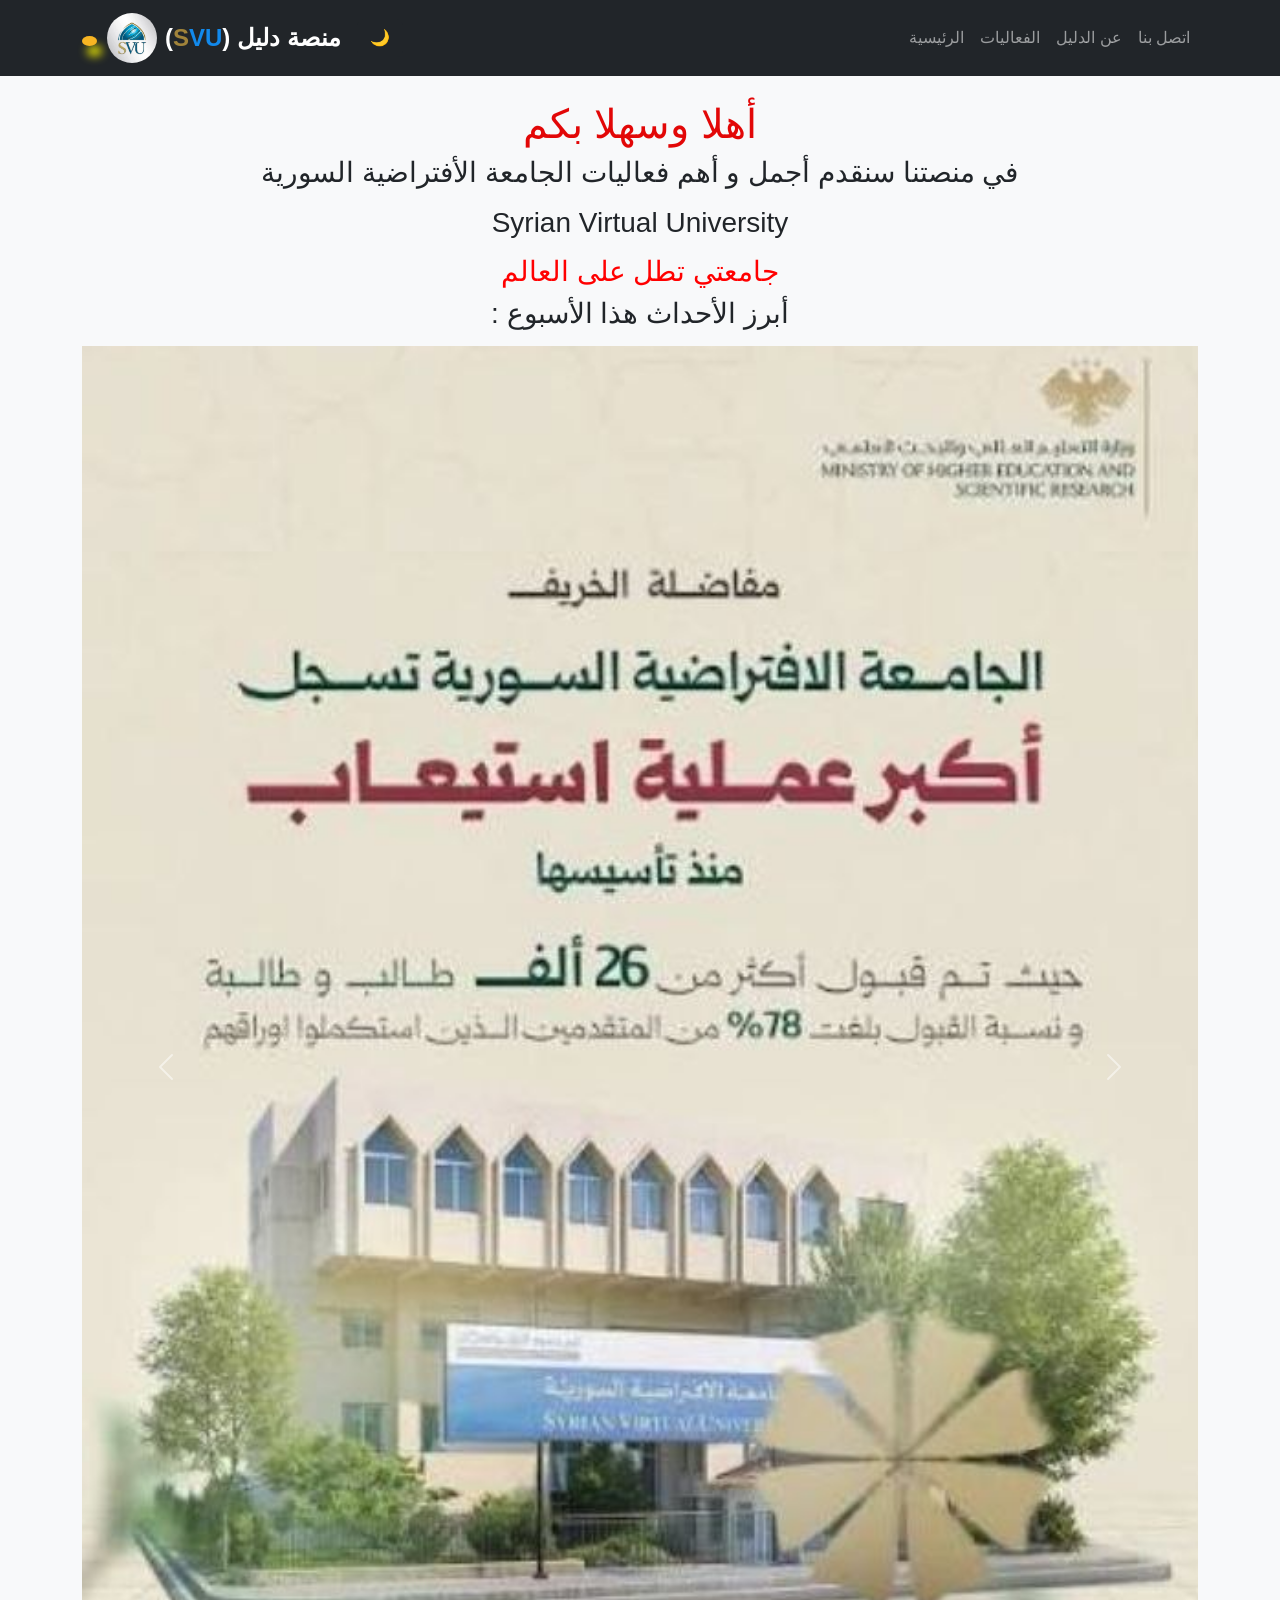
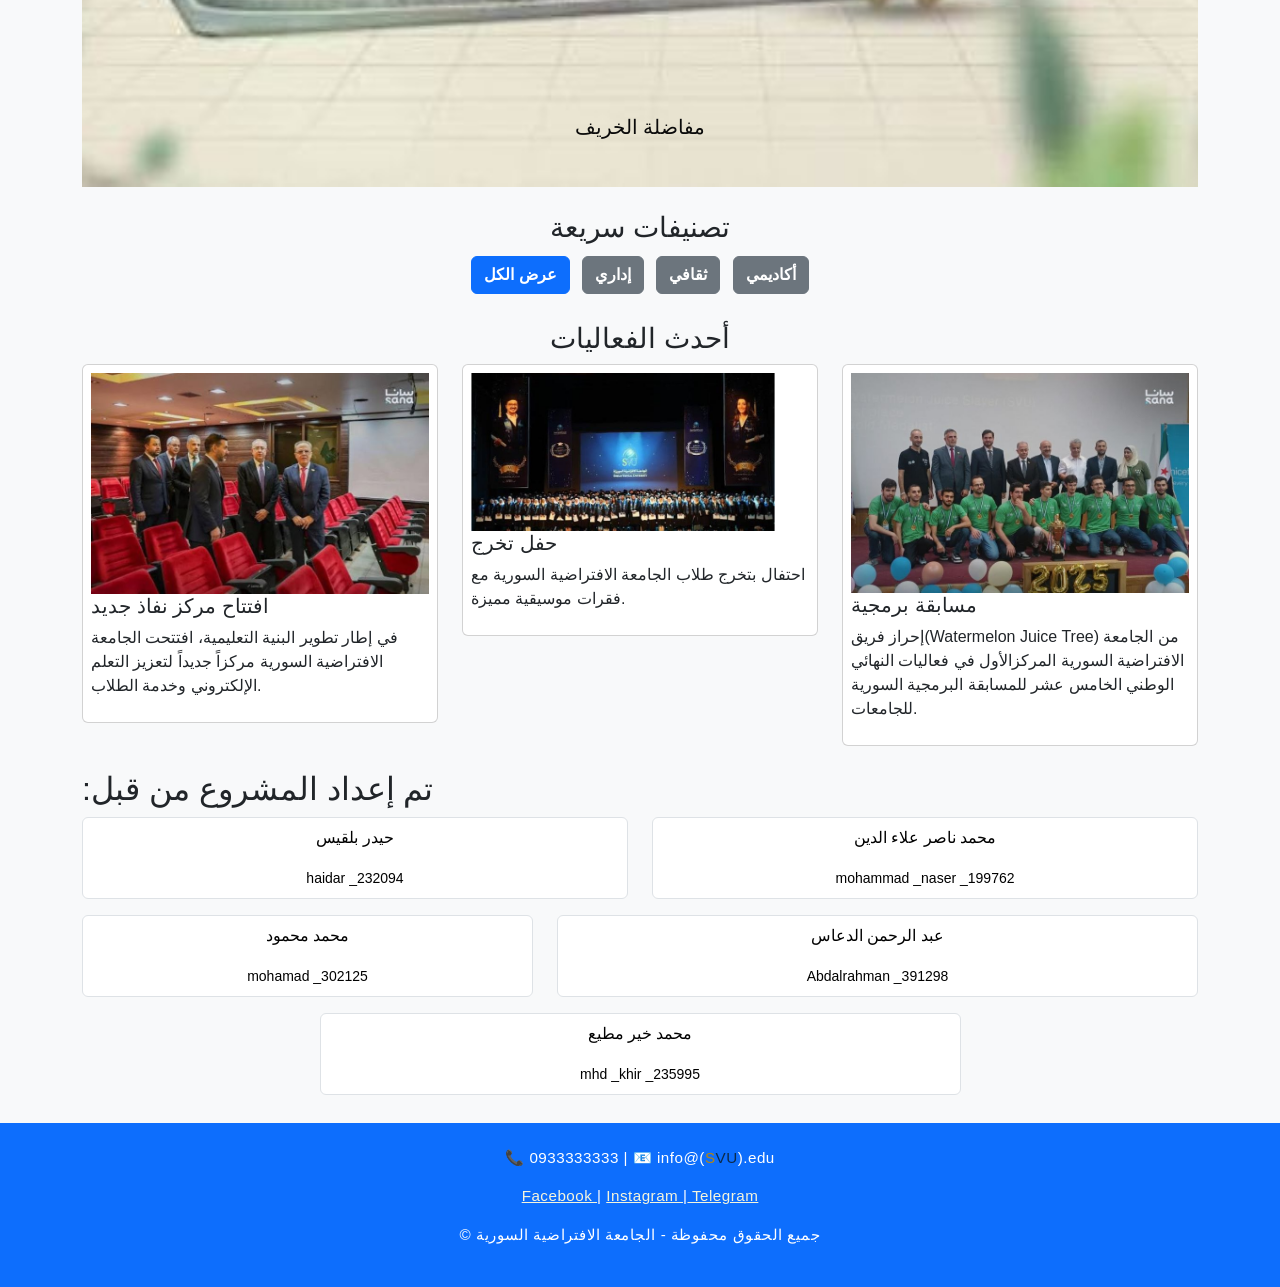
<file: index.html>
<!DOCTYPE html>
<html lang="en">
<head>
    <meta charset="UTF-8">
    <meta name="viewport" content="width=device-width, initial-scale=1.0">
<link href="https://cdn.jsdelivr.net/npm/bootstrap@5.3.0/dist/css/bootstrap.min.css" rel="stylesheet">
<link rel="stylesheet" href="css/style.css">
<title>الرئيسية</title>
</head>
<body>
<nav class="navbar navbar-expand-lg navbar-dark bg-dark">
    
<div class="container">
    <a class="navbar-brand d-flex align-items-center" href="#">
        <div class="logo"></div>
    <img src="./img/شعار الجامعة.jpg" alt="logo" width="50" height="50" class="me-2" style="border-radius: 50%;">

    (<span style="color: rgb(160, 131, 58);">S</span><Span style="color: rgb(18, 137, 235);">VU</Span>) منصة دليل  
      </a>
      <button class="btn btn-dark" onclick="toggleDark()">🌙</button>
<button class="navbar-toggler" data-bs-toggle="collapse" data-bs-target="#nav">
    
<span class="navbar-toggler-icon"></span>
</button>

<div class="collapse navbar-collapse" id="nav">
<ul class="navbar-nav ms-auto">
<li class="nav-item"><a class="nav-link" href="index.html">الرئيسية</a></li>
<li class="nav-item"><a class="nav-link" href="events.html">الفعاليات</a></li>
<!--<li class="nav-item"><a class="nav-link" href="event.html"> تفاصيل الفعاليات</a></li>-->
<li class="nav-item"><a class="nav-link" href="about.html">عن الدليل</a></li>
<li class="nav-item"><a class="nav-link" href="contact.html">اتصل بنا</a></li>
</ul>
</div>
</div>
</nav>

<!-- أبرز الأحداث -->
<div class="container mt-4 text-center">  


<h1 id="mainTitle" style="color: rgb(226, 7, 7);
"> أهلا وسهلا بكم </h1>
    <h3>
<p id="mainDesc">  في منصتنا سنقدم أجمل و أهم فعاليات الجامعة الأفتراضية السورية   
       <p id="mainDesc"> Syrian Virtual University
    </h3>
<h3 id="mainTitle" style="color: rgb(255, 0, 0);">جامعتي تطل على العالم </h3>
<h3 id="mainTitle">: أبرز الأحداث هذا الأسبوع </h3>
<div id="eventSlider" class="carousel slide mt-3" data-bs-ride="carousel">
<!--
<div class="carousel-indicators">
<button type="button" data-bs-target="#eventSlider" data-bs-slide-to="0" class="active"></button>
<button type="button" data-bs-target="#eventSlider" data-bs-slide-to="1"></button>
<button type="button" data-bs-target="#eventSlider" data-bs-slide-to="2"></button>
</div>
-->
<div class="carousel-inner">

<div class="carousel-item active">
<img  style=" width: 100%; height: 100%; object-fit: contain;" src="./img/خريف.jpg">
<div class="carousel-caption">
<h5 id="slide1" style="color: rgb(10, 10, 10);"> مفاضلة الخريف</h5>
</div>
</div>

<div class="carousel-item">
<img  style=" width: 100%; height: 100%; object-fit: contain;" src="./img/حفلة موسيقية للتخرج.jpg">
<div class="carousel-caption">
<h5 id="slide2" style="color: rgb(219, 215, 215);">حفل تخرج</h5>
</div>
</div>

<div class="carousel-item">
<img  style=" width: 100%; height: 100%; object-fit: contain;" src="./img/مشاركة.jpg">
<div class="carousel-caption">
<h5 id="slide3" style="color: rgb(12, 10, 10);"> فعالية برمجية</h5>
</div>
</div>

</div>

<button class="carousel-control-prev" type="button" data-bs-target="#eventSlider" data-bs-slide="prev">
<span class="carousel-control-prev-icon"></span>
</button>

<button class="carousel-control-next" type="button" data-bs-target="#eventSlider" data-bs-slide="next">
<span class="carousel-control-next-icon"></span>
</button>

</div>

</div>
<!-- التصنيفات -->
<div class="container mt-4 text-center">

<h3 id="catTitle">تصنيفات سريعة</h3>

<button class="btn btn-primary m-1" onclick="filterEvents('all')" id="allBtn">عرض الكل</button>
<button class="btn btn-secondary m-1" onclick="filterEvents('edu')" id="eBtn">إداري</button>
<button class="btn btn-secondary m-1" onclick="filterEvents('music')" id="mBtn">ثقافي</button>
<button class="btn btn-secondary m-1" onclick="filterEvents('culture')" id="cBtn">أكاديمي</button>
</div>

<!-- أحدث الفعاليات -->
<div class="container mt-4">

<h3 class="text-center" id="latestTitle">أحدث الفعاليات</h3>

<div class="row">
<div class="col-md-4 event edu">
<div class="card p-2">
<img src="./img/وزير التعليم يفتتح مركز.jpg" width="100%">
<h5 id="latestTitle1">افتتاح مركز نفاذ جديد</h5>
<p id="latestTitle2">في إطار تطوير البنية التعليمية، افتتحت الجامعة الافتراضية السورية مركزاً جديداً لتعزيز التعلم الإلكتروني وخدمة الطلاب.</p>
</div>
</div>
<div class="col-md-4 event music">
<div class="card p-2">
<img src="./img/حفلة موسيقية للتخرج.jpg" width="90%">
<h5 id="ss">حفل تخرج</h5>
<p id="aa">احتفال بتخرج طلاب الجامعة الافتراضية السورية مع فقرات موسيقية مميزة.</p>
</div>
</div>
<div class="col-md-4 event culture">
<div class="card p-2">
<img src="./img/فعالية برمجية.jpg" width="100%">
<h5 id="dd">مسابقة برمجية</h5>
<P id="ff">   إحراز فريق(Watermelon Juice Tree) من الجامعة الافتراضية السورية المركزالأول في فعاليات النهائي الوطني الخامس عشر للمسابقة البرمجية السورية للجامعات.</p>
</div>
</div>




</div>

</div>

<!-- 👥 المشاركين -->
<div class="container mt-4">
<h2 id="rr">  :تم إعداد المشروع من قبل </h2>
<div class="row justify-content-center">
 <div class="col-6 mb-3">
<div class="border rounded p-2 bg-body text-center" style="color: black;">
<p id="hh">حيدر
     بلقيس</p>
<small>haidar
    _232094</small>
</div>
</div>

<div class="col-6 mb-3">
<div class="border rounded p-2 bg-body text-center" style="color: black;">
<p id="ww">محمد ناصر
     علاء الدين
   </p>
<small>mohammad
    _naser
    _199762</small>
</div>
</div>

<div class="col-5 mb-3">
<div class="border rounded p-2 bg-body text-center" style="color: black;">
<p id="mm">محمد
     محمود</p>
<small>mohamad
    _302125</small>
</div>
</div>

<div class="col-7 mb-3">
<div class="border rounded p-2 bg-body text-center" style="color: black;">
<p id="tt">عبد الرحمن 
    الدعاس
    </p>
<small  >Abdalrahman
    _391298</small>
</div>
</div>

<div class="col-7 mb-1">
 <div class="border rounded p-2 bg-body text-center" style="color: black;">
<p id="nn">محمد خير
     مطيع</p>
<small>mhd

    _khir
    _235995</small>
</div>
</div>

</div>

</div>

<!-- Footer -->
<footer class="bg-primary text-white text-center p-4 mt-4">
<p>📞 0933333333 | 📧 info@(<span style="color: darkgoldenrod;">S</span><Span style="color: rgb(11, 42, 73);">VU</Span>).edu</p>
<p><span> <a  href="https://www.facebook.com/share/14ZQRuGyiix/" style="color: beige;"> Facebook </a></span>| <span> <a href="https://www.facebook.com/share/14ZQRuGyiix/" style="color: beige;">Instagram </a></span>|<a href="https://t.me/svuonlineTic" style="color: beige;"> Telegram </a> </span> </p>
<p>© جميع الحقوق محفوظة - الجامعة الافتراضية السورية</p>

</footer>

<script src="https://cdn.jsdelivr.net/npm/bootstrap@5.3.0/dist/js/bootstrap.bundle.min.js"></script>
<script src="js/main.js"></script>
</body></html>
</file>
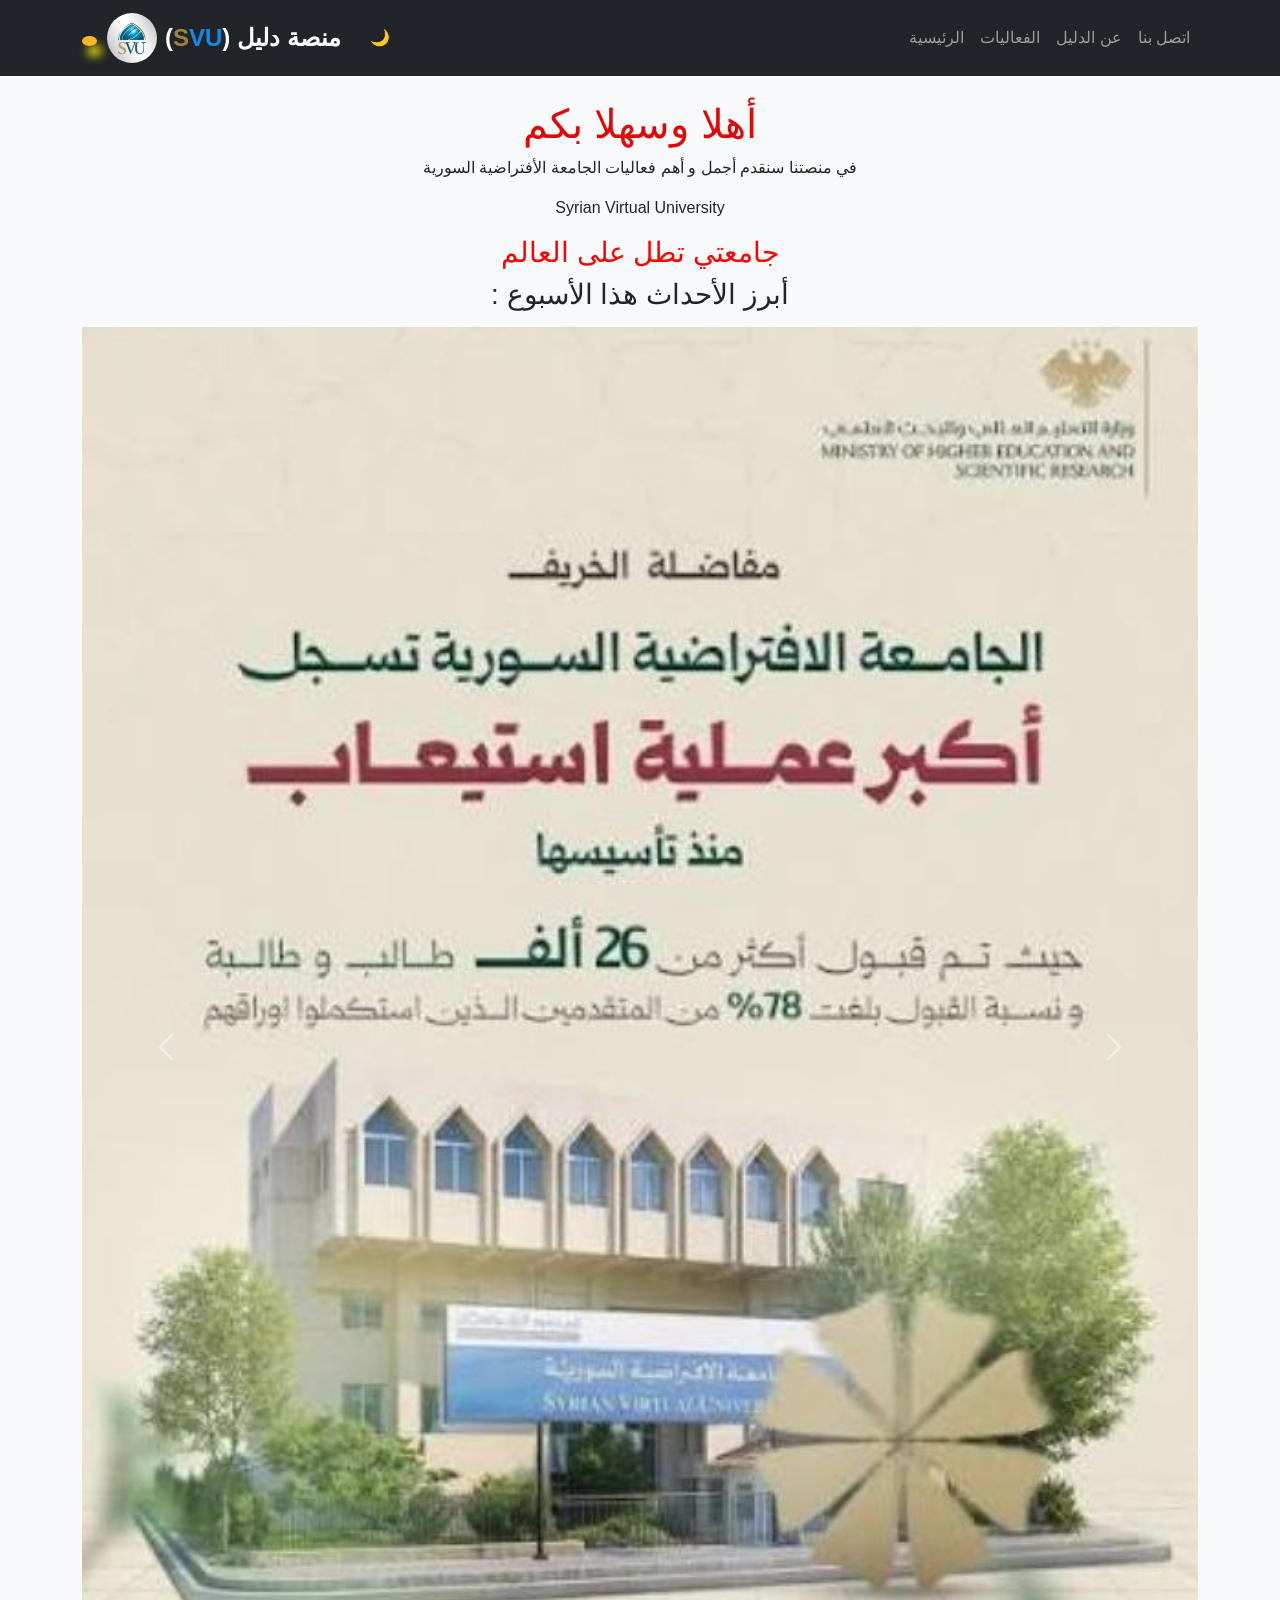
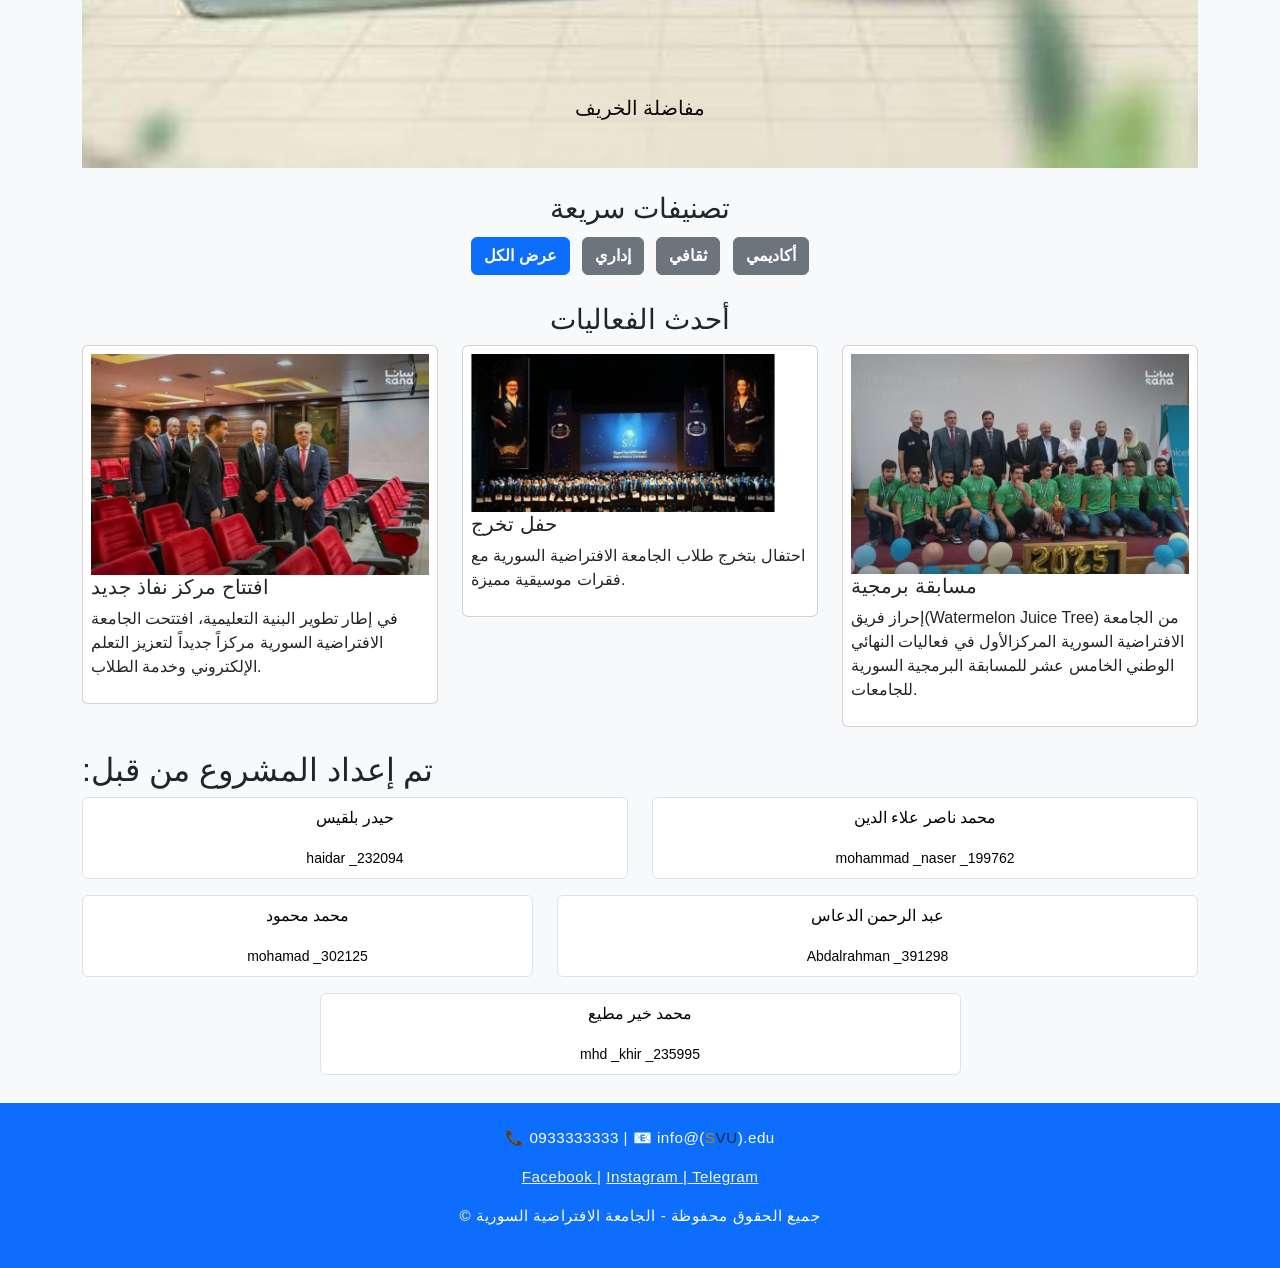
<file: svu/index.html>
<!DOCTYPE html>
<html lang="en">
<head>
    <meta charset="UTF-8">
    <meta name="viewport" content="width=device-width, initial-scale=1.0">
<link href="https://cdn.jsdelivr.net/npm/bootstrap@5.3.0/dist/css/bootstrap.min.css" rel="stylesheet">
<link rel="stylesheet" href="css/style.css">
<title>الرئيسية</title>
</head>
<body>
<nav class="navbar navbar-expand-lg navbar-dark bg-dark">
    
<div class="container">
    <a class="navbar-brand d-flex align-items-center" href="#">
        <div class="logo"></div>
    <img src="./img/شعار الجامعة.jpg" alt="logo" width="50" height="50" class="me-2" style="border-radius: 50%;">

    (<span style="color: rgb(160, 131, 58);">S</span><Span style="color: rgb(18, 137, 235);">VU</Span>) منصة دليل  
      </a>
      <button class="btn btn-dark" onclick="toggleDark()">🌙</button>
<button class="navbar-toggler" data-bs-toggle="collapse" data-bs-target="#nav">
    
<span class="navbar-toggler-icon"></span>
</button>

<div class="collapse navbar-collapse" id="nav">
<ul class="navbar-nav ms-auto">
<li class="nav-item"><a class="nav-link" href="index.html">الرئيسية</a></li>
<li class="nav-item"><a class="nav-link" href="events.html">الفعاليات</a></li>
<!--<li class="nav-item"><a class="nav-link" href="event.html"> تفاصيل الفعاليات</a></li>-->
<li class="nav-item"><a class="nav-link" href="about.html">عن الدليل</a></li>
<li class="nav-item"><a class="nav-link" href="contact.html">اتصل بنا</a></li>
</ul>
</div>
</div>
</nav>

<!-- أبرز الأحداث -->
<div class="container mt-4 text-center">  


<h1 id="mainTitle" style="color: rgb(226, 7, 7);
"> أهلا وسهلا بكم </h1>
<p id="mainDesc">  في منصتنا سنقدم أجمل و أهم فعاليات الجامعة الأفتراضية السورية   
       <p id="mainDesc"> Syrian Virtual University
<h3 id="mainTitle" style="color: rgb(255, 0, 0);">جامعتي تطل على العالم </h3>
<h3 id="mainTitle">: أبرز الأحداث هذا الأسبوع </h3>
<div id="eventSlider" class="carousel slide mt-3" data-bs-ride="carousel">
<!--
<div class="carousel-indicators">
<button type="button" data-bs-target="#eventSlider" data-bs-slide-to="0" class="active"></button>
<button type="button" data-bs-target="#eventSlider" data-bs-slide-to="1"></button>
<button type="button" data-bs-target="#eventSlider" data-bs-slide-to="2"></button>
</div>
-->
<div class="carousel-inner">

<div class="carousel-item active">
<img  style=" width: 100%; height: 100%; object-fit: contain;" src="./img/خريف.jpg">
<div class="carousel-caption">
<h5 id="slide1" style="color: rgb(10, 10, 10);"> مفاضلة الخريف</h5>
</div>
</div>

<div class="carousel-item">
<img  style=" width: 100%; height: 100%; object-fit: contain;" src="./img/حفلة موسيقية للتخرج.jpg">
<div class="carousel-caption">
<h5 id="slide2" style="color: rgb(219, 215, 215);">حفل تخرج</h5>
</div>
</div>

<div class="carousel-item">
<img  style=" width: 100%; height: 100%; object-fit: contain;" src="./img/مشاركة.jpg">
<div class="carousel-caption">
<h5 id="slide3" style="color: rgb(12, 10, 10);"> فعالية برمجية</h5>
</div>
</div>

</div>

<button class="carousel-control-prev" type="button" data-bs-target="#eventSlider" data-bs-slide="prev">
<span class="carousel-control-prev-icon"></span>
</button>

<button class="carousel-control-next" type="button" data-bs-target="#eventSlider" data-bs-slide="next">
<span class="carousel-control-next-icon"></span>
</button>

</div>

</div>
<!-- التصنيفات -->
<div class="container mt-4 text-center">

<h3 id="catTitle">تصنيفات سريعة</h3>

<button class="btn btn-primary m-1" onclick="filterEvents('all')" id="allBtn">عرض الكل</button>
<button class="btn btn-secondary m-1" onclick="filterEvents('edu')" id="eBtn">إداري</button>
<button class="btn btn-secondary m-1" onclick="filterEvents('music')" id="mBtn">ثقافي</button>
<button class="btn btn-secondary m-1" onclick="filterEvents('culture')" id="cBtn">أكاديمي</button>
</div>

<!-- أحدث الفعاليات -->
<div class="container mt-4">

<h3 class="text-center" id="latestTitle">أحدث الفعاليات</h3>

<div class="row">
<div class="col-md-4 event edu">
<div class="card p-2">
<img src="./img/وزير التعليم يفتتح مركز.jpg" width="100%">
<h5 id="latestTitle1">افتتاح مركز نفاذ جديد</h5>
<p id="latestTitle2">في إطار تطوير البنية التعليمية، افتتحت الجامعة الافتراضية السورية مركزاً جديداً لتعزيز التعلم الإلكتروني وخدمة الطلاب.</p>
</div>
</div>
<div class="col-md-4 event music">
<div class="card p-2">
<img src="./img/حفلة موسيقية للتخرج.jpg" width="90%">
<h5 id="ss">حفل تخرج</h5>
<p id="aa">احتفال بتخرج طلاب الجامعة الافتراضية السورية مع فقرات موسيقية مميزة.</p>
</div>
</div>
<div class="col-md-4 event culture">
<div class="card p-2">
<img src="./img/فعالية برمجية.jpg" width="100%">
<h5 id="dd">مسابقة برمجية</h5>
<P id="ff">   إحراز فريق(Watermelon Juice Tree) من الجامعة الافتراضية السورية المركزالأول في فعاليات النهائي الوطني الخامس عشر للمسابقة البرمجية السورية للجامعات.</p>
</div>
</div>




</div>

</div>

<!-- 👥 المشاركين -->
<div class="container mt-4">
<h2 id="rr">  :تم إعداد المشروع من قبل </h2>
<div class="row justify-content-center">
 <div class="col-6 mb-3">
<div class="border rounded p-2 bg-body text-center" style="color: black;">
<p id="hh">حيدر
     بلقيس</p>
<small>haidar
    _232094</small>
</div>
</div>

<div class="col-6 mb-3">
<div class="border rounded p-2 bg-body text-center" style="color: black;">
<p id="ww">محمد ناصر
     علاء الدين
   </p>
<small>mohammad
    _naser
    _199762</small>
</div>
</div>

<div class="col-5 mb-3">
<div class="border rounded p-2 bg-body text-center" style="color: black;">
<p id="mm">محمد
     محمود</p>
<small>mohamad
    _302125</small>
</div>
</div>

<div class="col-7 mb-3">
<div class="border rounded p-2 bg-body text-center" style="color: black;">
<p id="tt">عبد الرحمن 
    الدعاس
    </p>
<small  >Abdalrahman
    _391298</small>
</div>
</div>

<div class="col-7 mb-1">
 <div class="border rounded p-2 bg-body text-center" style="color: black;">
<p id="nn">محمد خير
     مطيع</p>
<small>mhd

    _khir
    _235995</small>
</div>
</div>

</div>

</div>

<!-- Footer -->
<footer class="bg-primary text-white text-center p-4 mt-4">
<p>📞 0933333333 | 📧 info@(<span style="color: darkgoldenrod;">S</span><Span style="color: rgb(11, 42, 73);">VU</Span>).edu</p>
<p><span> <a  href="https://www.facebook.com/share/14ZQRuGyiix/" style="color: beige;"> Facebook </a></span>| <span> <a href="https://www.facebook.com/share/14ZQRuGyiix/" style="color: beige;">Instagram </a></span>|<a href="https://t.me/svuonlineTic" style="color: beige;"> Telegram </a> </span> </p>
<p>© جميع الحقوق محفوظة - الجامعة الافتراضية السورية</p>

</footer>

<script src="https://cdn.jsdelivr.net/npm/bootstrap@5.3.0/dist/js/bootstrap.bundle.min.js"></script>
<script src="js/main.js"></script>
</body></html>
</file>
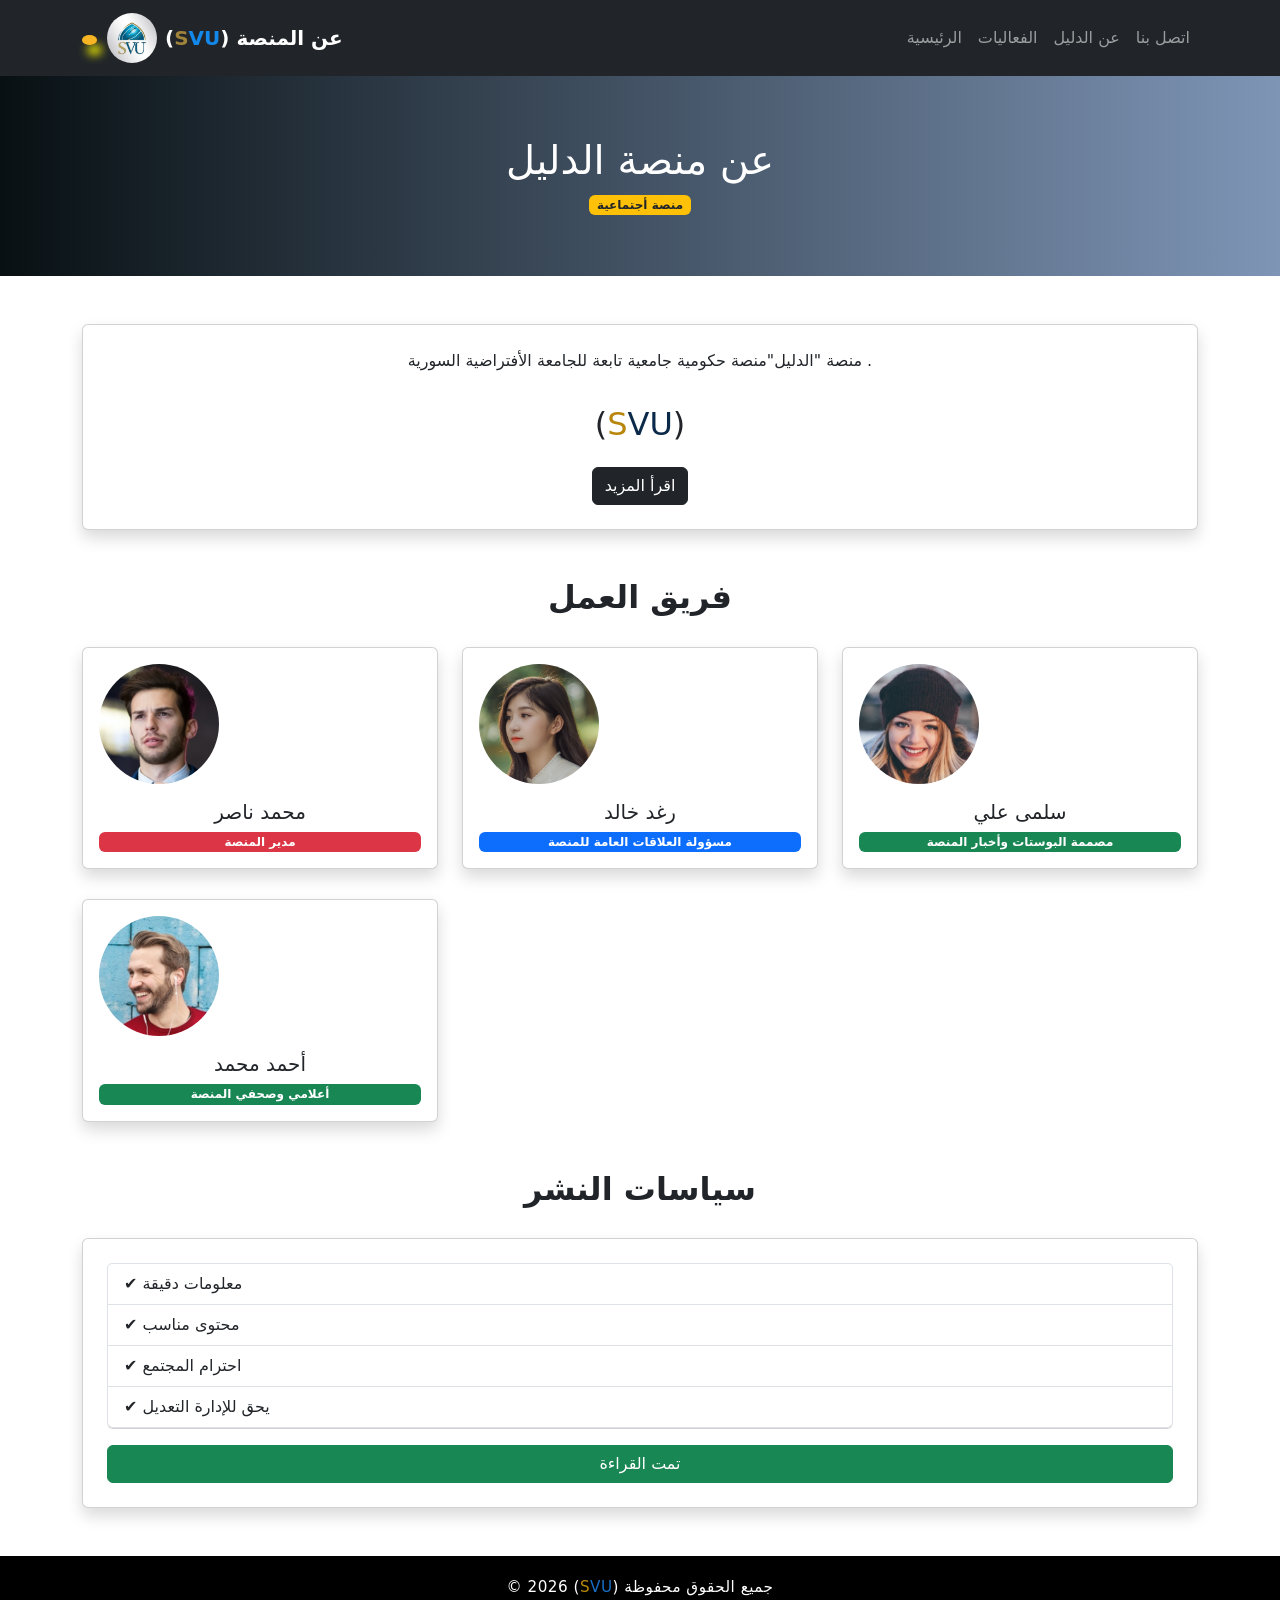
<file: about.html>
<!DOCTYPE html><html lang="ar"><head>
<meta charset="UTF-8">
<meta name="viewport" content="width=device-width, initial-scale=1.0">
<link href="https://cdn.jsdelivr.net/npm/bootstrap@5.3.0/dist/css/bootstrap.min.css" rel="stylesheet">
<link rel="stylesheet" href="css/style.css">
<title> الدليل</title>

<!-- Bootstrap -->
<link href="https://cdn.jsdelivr.net/npm/bootstrap@5.3.0/dist/css/bootstrap.min.css" rel="stylesheet">

<!-- Font -->
<link href="https://fonts.googleapis.com/css2?family=Cairo&display=swap" rel="stylesheet">

</head>

<body>

<nav class="navbar navbar-expand-lg navbar-dark bg-dark">
    
<div class="container">
    <a class="navbar-brand d-flex align-items-center" href="#">
        <div class="logo"></div>
    <img src="./img/شعار الجامعة.jpg" alt="logo" width="50" height="50" class="me-2" style="border-radius: 50%;">

    (<span style="color: rgb(160, 131, 58);">S</span><Span style="color: rgb(18, 137, 235);">VU</Span>) عن المنصة 
      </a>
      <button class="btn btn-dark"></button>
<button class="navbar-toggler" data-bs-toggle="collapse" data-bs-target="#nav">
    
<span class="navbar-toggler-icon"></span>
</button>
<div class="collapse navbar-collapse" id="nav">
<ul class="navbar-nav ms-auto">
<li class="nav-item"><a class="nav-link" href="index.html">الرئيسية</a></li>
<li class="nav-item"><a class="nav-link" href="events.html">الفعاليات</a></li>
<!--<li class="nav-item"><a class="nav-link" href="event.html"> تفاصيل الفعاليات</a></li>-->
<li class="nav-item"><a class="nav-link" href="about.html">عن الدليل</a></li>
<li class="nav-item"><a class="nav-link" href="contact.html">اتصل بنا</a></li>
</ul>
</div>
</div>
</nav>


<!-- Hero -->
<section class="hero">
    <h1>عن منصة الدليل</h1>
    <span class="badge bg-warning text-dark" > منصة أجتماعية </span>
</section>

<!-- About -->
<section class="container my-5">
<h2 class="section-title text-center"></h2>

<div class="card p-4 shadow">
<p class="text-center">
منصة "الدليل"منصة حكومية جامعية تابعة للجامعة الأفتراضية  السورية .
</p>
<h2  class=" mt-3 mx-auto">(<span style="color: darkgoldenrod;">S</span><Span style="color: rgb(11, 42, 73);">VU</Span>) </h2>

<button class="btn btn-dark mt-3 d-block mx-auto" data-bs-toggle="modal" data-bs-target="#infoModal">
اقرأ المزيد
</button>
</div>
</section>

<!-- Team -->
<section class="container my-5 team">
<h2 class="section-title text-center">فريق العمل</h2>

<div class="row text-center">
    <div class="col-md-4">
<div class="card p-3 shadow section-title text-center">
<img src="./img/pic-3.png">
<h5 class="mt-3">محمد ناصر</h5>
<span class="badge bg-danger">مدير المنصة </span>
</div>
</div>



<div class="col-md-4">
<div class="card p-3 shadow section-title text-center">
<img src="./img/pic-6.png  ">
<h5 class="mt-3">رغد خالد</h5>
<span class="badge bg-primary">مسؤولة العلاقات العامة للمنصة</span>
</div>
</div>

<div class="col-md-4">
<div class="card p-3 shadow section-title ">
<img src="./img/pic-2.png">
<h5 class="mt-3">سلمى علي</h5>
<span class="badge bg-success">مصممة البوستات وأخبار المنصة </span>
</div>
</div>

<div class="col-md-4">
<div class="card p-3 shadow">
<img src="./img/pic-1.png">
<h5 class="mt-3">أحمد محمد</h5>
<span class="badge bg-success">أعلامي وصحفي المنصة</span>
</div>
</div>



</section>

<!-- Policies -->
<section class="container my-5">
<h2 class="section-title text-center">سياسات النشر</h2>

<div class="card shadow p-4">
<ul class="list-group">
<li class="list-group-item">✔️ معلومات دقيقة</li>
<li class="list-group-item">✔️ محتوى مناسب</li>
<li class="list-group-item">✔️ احترام المجتمع</li>
<li class="list-group-item">✔️ يحق للإدارة التعديل</li>
</ul>

<button onclick="showAlert()" class="btn btn-success mt-3">
تمت القراءة
</button>

<div id="alertBox" class="alert alert-success mt-3 d-none">
تم تأكيد اطلاعك على السياسات ✅
</div>

</div>
</section>

</main>

<!-- Footer -->
<footer>
<p>© 2026 (<span style="color: darkgoldenrod;">S</span><Span style="color: rgb(24, 111, 199);">VU</Span>) جميع الحقوق محفوظة</p>
</footer>

<!-- Modal -->
<div class="modal fade" id="infoModal">
<div class="modal-dialog">
<div class="modal-content">

<div class="modal-header">
<h5>تفاصيل أكثر</h5>
<button class="btn-close" data-bs-dismiss="modal"></button>
</div>

<div class="modal-body">  نحن نعمل على تطوير منصة متكاملة تساعد المجتمع والطلاب الجدد في الوصول إلى الفعاليات الجامعة بسهولة ومعرفة ماهو جديد من  الجامعة الأفتراضية السورية
</div>

</div>
</div>
</div>

<script>
function showAlert() {
    document.getElementById("alertBox").classList.remove("d-none");
}
</script><script src="https://cdn.jsdelivr.net/npm/bootstrap@5.3.0/dist/js/bootstrap.bundle.min.js"></script>



<script src="https://cdn.jsdelivr.net/npm/bootstrap@5.3.0/dist/js/bootstrap.bundle.min.js"></script>
<script src="./js/main.js"></script>
</body>
</html>
</file>
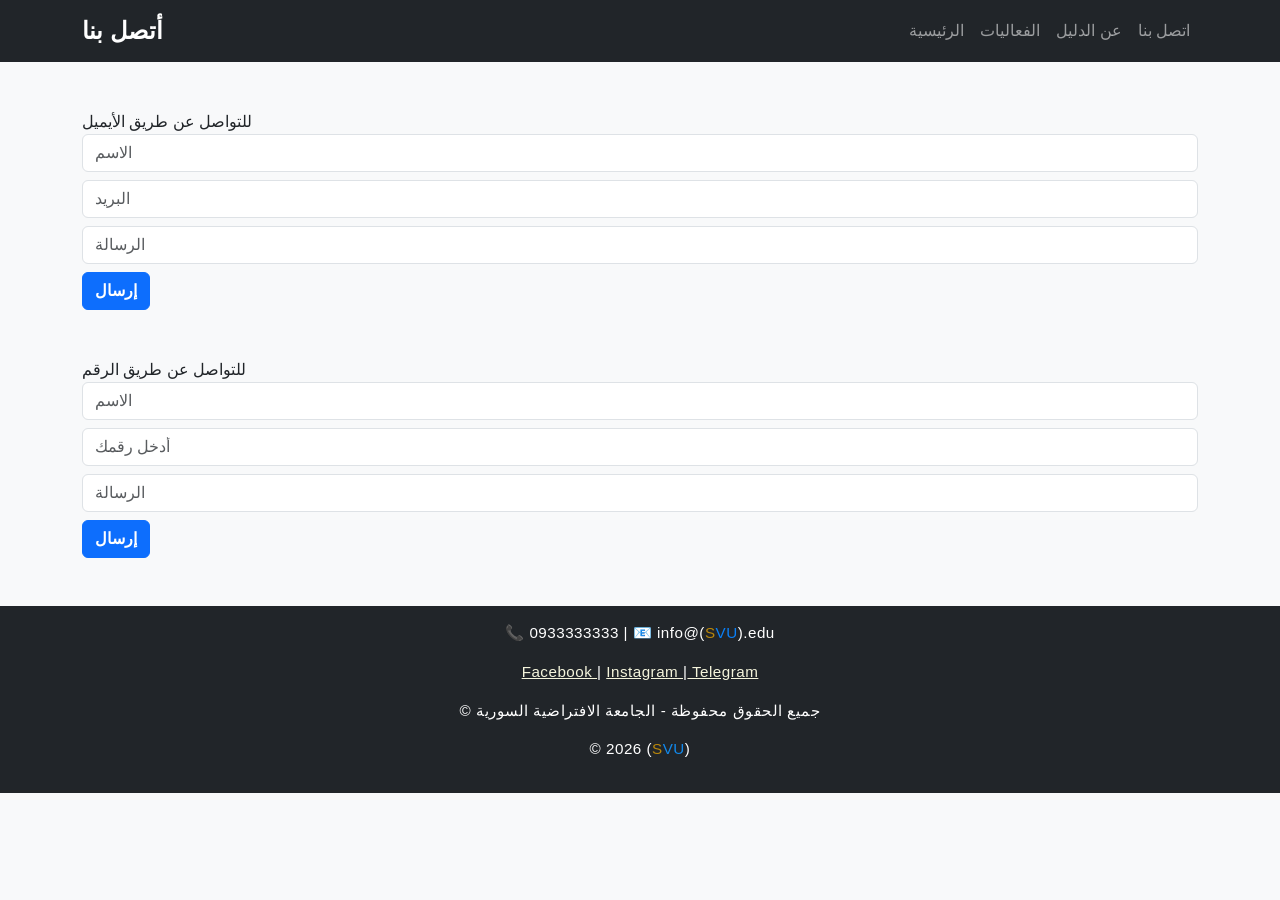
<file: contact.html>
<!DOCTYPE html><html lang="ar"><head>
<meta charset="UTF-8">
<meta name="viewport" content="width=device-width, initial-scale=1.0">
<link href="https://cdn.jsdelivr.net/npm/bootstrap@5.3.0/dist/css/bootstrap.min.css" rel="stylesheet">
<link rel="stylesheet" href="css/style.css">
<title></title></head>
<body>
<nav class="navbar navbar-expand-lg navbar-dark bg-dark">
<div class="container">
<a class="navbar-brand" href="index.html">أتصل بنا  </a>
<button class="navbar-toggler" data-bs-toggle="collapse" data-bs-target="#nav">
<span class="navbar-toggler-icon"></span>
</button>
<div class="collapse navbar-collapse" id="nav">
<ul class="navbar-nav ms-auto">
<li class="nav-item"><a class="nav-link" href="index.html">الرئيسية</a></li>
<li class="nav-item"><a class="nav-link" href="events.html">الفعاليات</a></li>
<!--<li class="nav-item"><a class="nav-link" href="event.html"> تفاصيل الفعاليات</a></li>-->
<li class="nav-item"><a class="nav-link" href="about.html">عن الدليل</a></li>
<li class="nav-item"><a class="nav-link" href="contact.html">اتصل بنا</a></li>
</ul>
</div>
</div>
</nav>

<div class="container my-5">
<form id="contactForm">
    <div class="btn-primary">للتواصل عن طريق الأيميل </div>
<input id="name" class="form-control mb-2" placeholder="الاسم">
<input id="email" class="form-control mb-2" placeholder="البريد">
<input class="form-control mb-2" placeholder="الرسالة">
<button class="btn btn-primary">إرسال</button>
</form>
<div id="alertBox"></div>
</div>

<div class="container my-5">
<form id="contactForm">
      <div class="btn-primary">للتواصل عن طريق الرقم </div>
<input id="name" class="form-control mb-2" placeholder="الاسم">
<input id="namber" class="form-control mb-2" placeholder="أدخل رقمك ">
<input class="form-control mb-2" placeholder="الرسالة">
<button class="btn btn-primary">إرسال</button>
</form>
<div id="alertBox"></div>
</div>

<footer class="bg-dark text-white text-center p-3 mt-5">
    <p>📞 0933333333 | 📧 info@(<span style="color: darkgoldenrod;">S</span><Span style="color: rgb(10, 128, 247);">VU</Span>).edu</p>
<p><span> <a  href="https://www.facebook.com/share/14ZQRuGyiix/" style="color: beige;"> Facebook </a></span>| <span> <a href="https://www.facebook.com/share/14ZQRuGyiix/" style="color: beige;">Instagram </a></span>|<a href="https://t.me/svuonlineTic" style="color: beige;"> Telegram </a> </span> </p>
<p>© جميع الحقوق محفوظة - الجامعة الافتراضية السورية</p>
<p>© 2026 (<span style="color: darkgoldenrod;">S</span><Span style="color: #1289eb;">VU</Span>) </p>
</footer>
<script src="https://cdn.jsdelivr.net/npm/bootstrap@5.3.0/dist/js/bootstrap.bundle.min.js"></script>
<script src="js/main.js"></script>
</body></html>
</file>
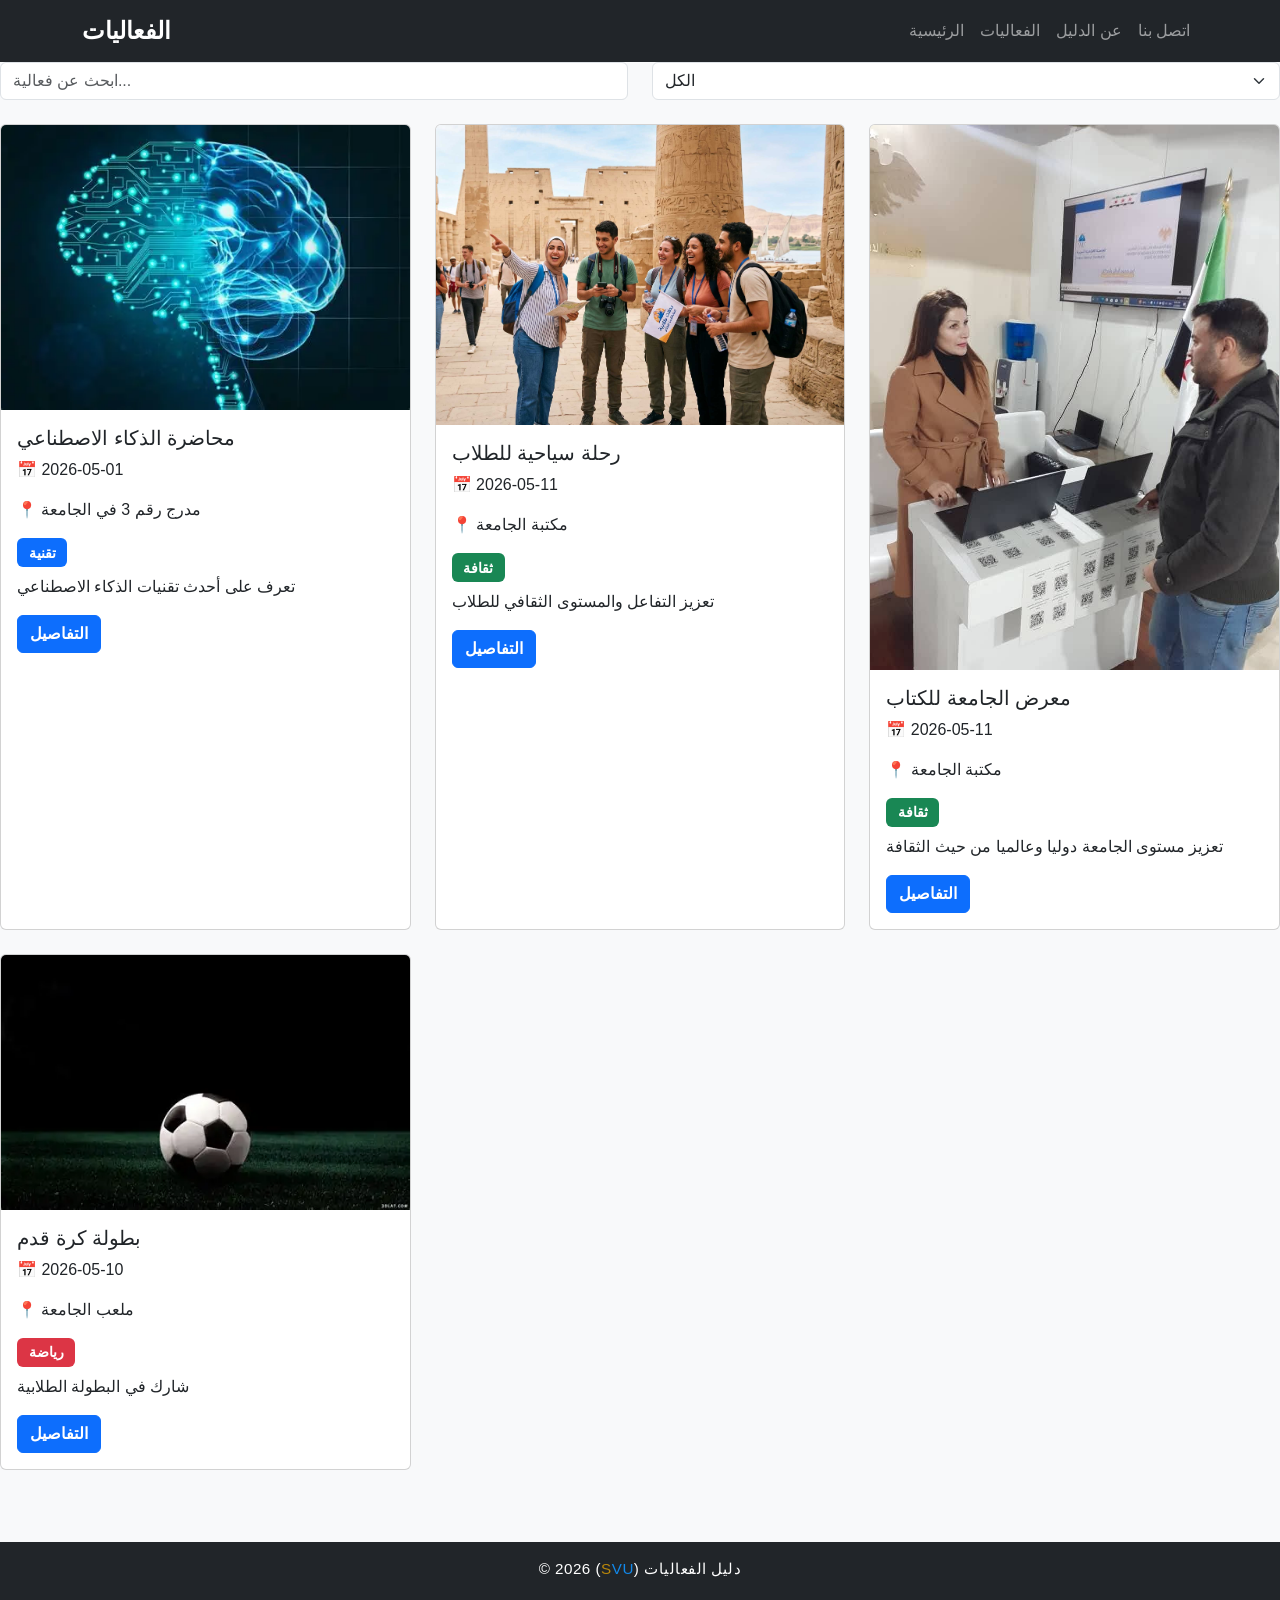
<file: events.html>
<!DOCTYPE html><html lang="ar"><head>
<meta charset="UTF-8">
<meta name="viewport" content="width=device-width, initial-scale=1.0">
<link href="https://cdn.jsdelivr.net/npm/bootstrap@5.3.0/dist/css/bootstrap.min.css" rel="stylesheet">
<link rel="stylesheet" href="css/style.css">
<title>الفعاليات</title></head>
<body>
<nav class="navbar navbar-expand-lg navbar-dark bg-dark">
<div class="container">
<a class="navbar-brand" href="index.html"> الفعاليات</a>
<button class="navbar-toggler" data-bs-toggle="collapse" data-bs-target="#nav">
<span class="navbar-toggler-icon"></span>
</button>
<div class="collapse navbar-collapse" id="nav">
<ul class="navbar-nav ms-auto">
<li class="nav-item"><a class="nav-link" href="index.html">الرئيسية</a></li>
<li class="nav-item"><a class="nav-link" href="events.html">الفعاليات</a></li>
<!--<li class="nav-item"><a class="nav-link" href="event.html"> تفاصيل الفعاليات</a></li>-->
<li class="nav-item"><a class="nav-link" href="about.html">عن الدليل</a></li>
<li class="nav-item"><a class="nav-link" href="contact.html">اتصل بنا</a></li>
</ul>
</div>
</div>
</nav>
<!--  Search Tools -->
    <div class="row mb-4">
      <div class="col-md-6">
          <input type="text" id="search" class="form-control" placeholder="ابحث عن فعالية..." onkeyup="filterEvents()">
            </div>
    
              <div class="col-md-6">
                  <select id="category" class="form-select" onchange="filterEvents()">
                        <option value="all">الكل</option>
                              <option  value="tech">تقنية</option>
                                    <option value="sports">رياضة</option>
                                          <option value="culture">ثقافة</option>
                                              </select>
                                                </div>
                                                </div>
                                                
                                                <!-- Events List -->
                                                <div class="row" id="events">
                                                
                                                <!-- Event1 -->
                                                <div class="col-md-4 mb-4 event tech">
                                                <div class="card h-100">
                                                <img src="./img/OIP.webp" class="card-img-top">
                                                <div class="card-body">
                                                <h5 class="card-title">محاضرة الذكاء الاصطناعي</h5>
                                                <p>📅 2026-05-01</p>
                                                <p>📍 مدرج رقم 3 في الجامعة</p>
                                                <span class="badge bg-primary">تقنية</span>
                                                <p class="mt-2">تعرف على أحدث تقنيات الذكاء الاصطناعي</p>
                                                <a href="./event 3.html" class="btn btn-primary">التفاصيل</a>
                                                </div>
                                                </div>
                                                </div>
                                                
                                                <!-- Event2 -->
                                                <div class="col-md-4 mb-4 event culture">
                                                <div class="card h-100">
                                                <img src="./img/ev1.jpg" class="card-img-top">
                                                <div class="card-body">
                                                <h5 class="card-title">رحلة سياحية للطلاب </h5>
                                                <p>📅 2026-05-11</p>
                                                <P> 📍 مكتبة الجامعة</p>
                                                <span class="badge bg-success">ثقافة</span>
                                                <p class="mt-2">تعزيز التفاعل والمستوى الثقافي للطلاب</p>
                                                <a href="./event.html" class="btn btn-primary">التفاصيل</a>
                                                </div>
                                                </div>
                                                </div>
                                                <!-- Event3 -->
                                                <div class="col-md-4 mb-4 event culture">
                                                <div class="card h-100">
                                                <img src="./img/photo_2026-04-27_08-49-33.jpg" class="card-img-top">
                                                <div class="card-body">
                                                <h5 class="card-title">معرض الجامعة للكتاب</h5>
                                                <p>📅 2026-05-11</p>
                                                <P> 📍 مكتبة الجامعة</p>
                                                <span class="badge bg-success">ثقافة</span>
                                                <p class="mt-2"> تعزيز مستوى الجامعة دوليا وعالميا من حيث الثقافة </p>
                                                <a href="./event  1.html" class="btn btn-primary">التفاصيل</a>
                                                </div>
                                                </div>
                                                </div>
                                                <!-- Event4 -->
                                              
                                                <div class="col-md-4 mb-4 event sports">
                                                <div class="card h-100">
                                                <img src="./img/Football.webp" class="card-img-top">
                                                <div class="card-body">
                                                <h5 class="card-title">بطولة كرة قدم</h5>
                                                <p>📅 2026-05-10</p>
                                                <p>📍 ملعب الجامعة</p>
                                                <span class="badge bg-danger">رياضة</span>
                                                <p class="mt-2">شارك في البطولة الطلابية</p>
                                                <a href="./event  2.html" class="btn btn-primary">التفاصيل</a>
                                                </div>
                                                </div>
                                                </div>
                                                </div>
                                                


<footer class="bg-dark text-white text-center p-3 mt-5">
<p>© 2026 (<span style="color: darkgoldenrod;">S</span><Span style="color: rgb(18, 137, 235);">VU</Span>) دليل الفعاليات</p>
</footer>
<script src="https://cdn.jsdelivr.net/npm/bootstrap@5.3.0/dist/js/bootstrap.bundle.min.js"></script>
<script src="js/main.js"></script>
</body></html>
</file>
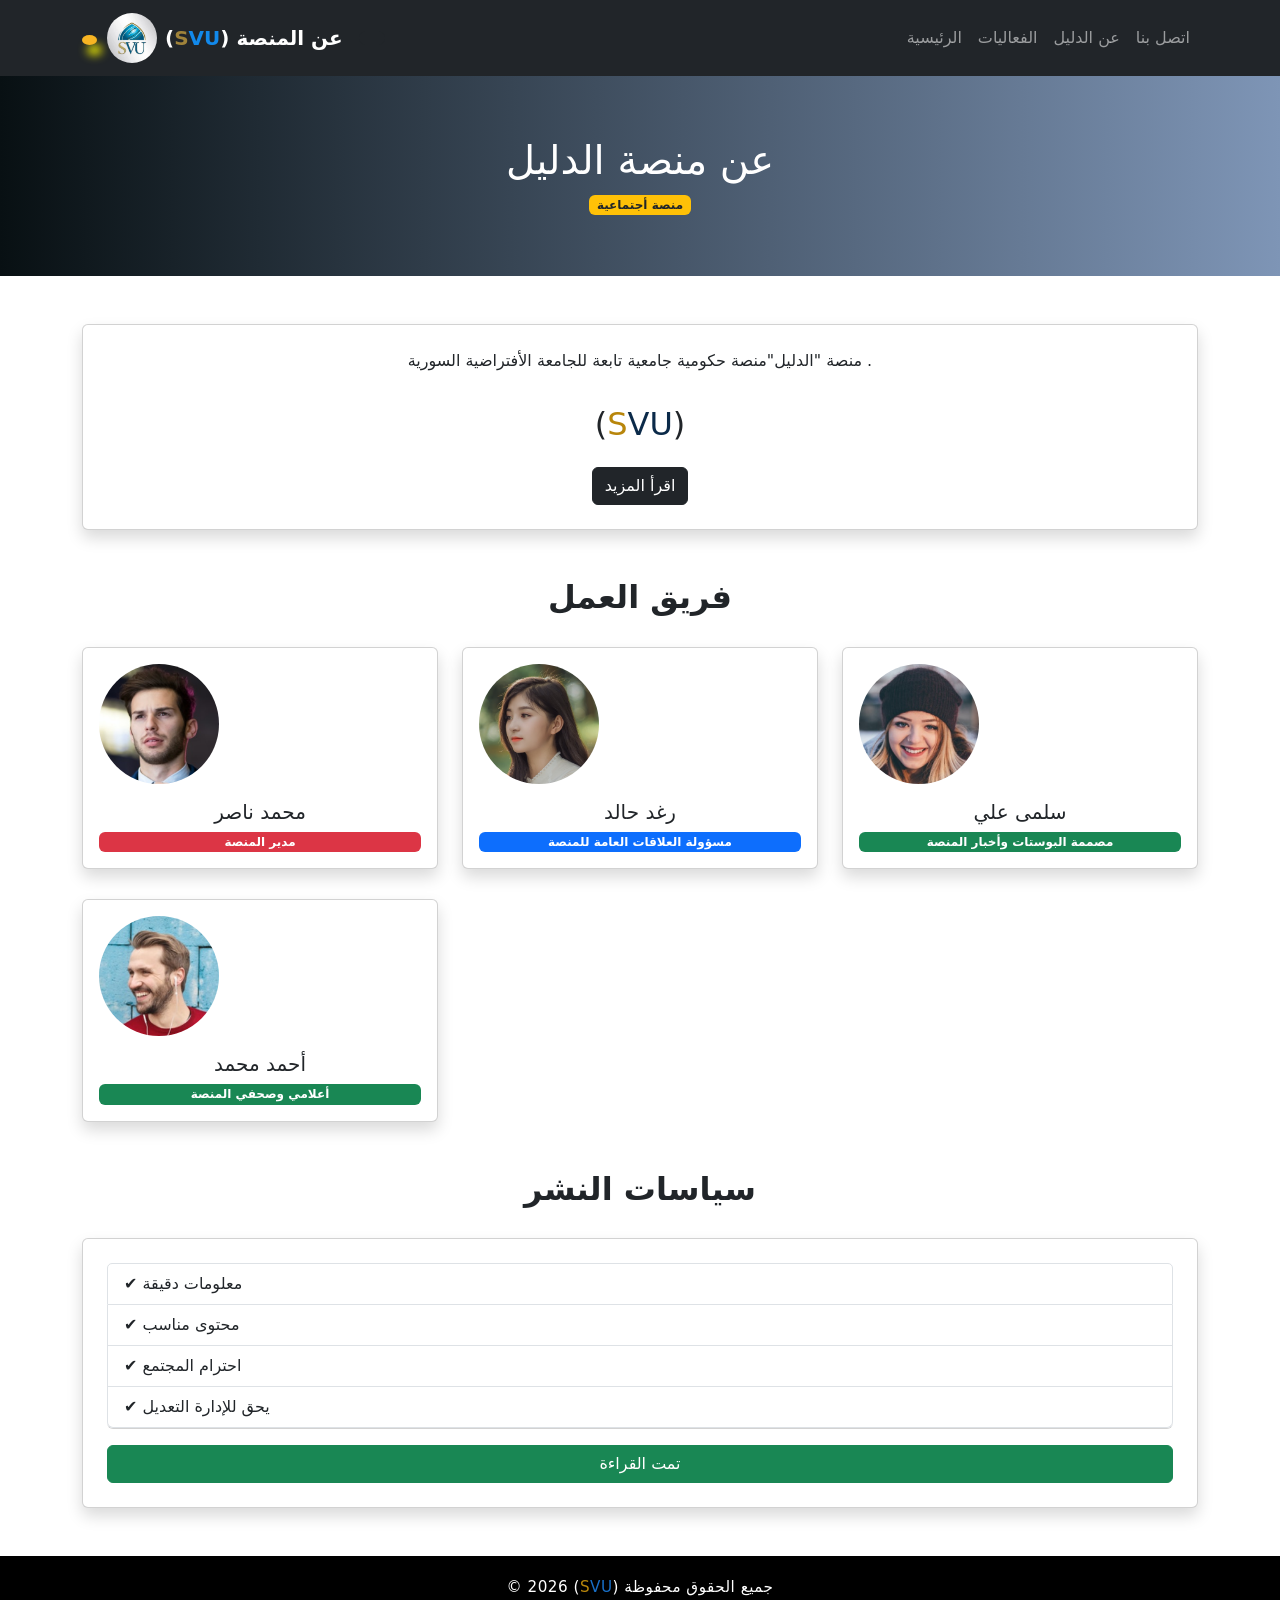
<file: svu/about.html>
<!DOCTYPE html><html lang="ar"><head>
<meta charset="UTF-8">
<meta name="viewport" content="width=device-width, initial-scale=1.0">
<link href="https://cdn.jsdelivr.net/npm/bootstrap@5.3.0/dist/css/bootstrap.min.css" rel="stylesheet">
<link rel="stylesheet" href="css/style.css">
<title> الدليل</title>

<!-- Bootstrap -->
<link href="https://cdn.jsdelivr.net/npm/bootstrap@5.3.0/dist/css/bootstrap.min.css" rel="stylesheet">

<!-- Font -->
<link href="https://fonts.googleapis.com/css2?family=Cairo&display=swap" rel="stylesheet">

</head>

<body>

<nav class="navbar navbar-expand-lg navbar-dark bg-dark">
    
<div class="container">
    <a class="navbar-brand d-flex align-items-center" href="#">
        <div class="logo"></div>
    <img src="./img/شعار الجامعة.jpg" alt="logo" width="50" height="50" class="me-2" style="border-radius: 50%;">

    (<span style="color: rgb(160, 131, 58);">S</span><Span style="color: rgb(18, 137, 235);">VU</Span>) عن المنصة 
      </a>
      <button class="btn btn-dark"></button>
<button class="navbar-toggler" data-bs-toggle="collapse" data-bs-target="#nav">
    
<span class="navbar-toggler-icon"></span>
</button>
<div class="collapse navbar-collapse" id="nav">
<ul class="navbar-nav ms-auto">
<li class="nav-item"><a class="nav-link" href="index.html">الرئيسية</a></li>
<li class="nav-item"><a class="nav-link" href="events.html">الفعاليات</a></li>
<!--<li class="nav-item"><a class="nav-link" href="event.html"> تفاصيل الفعاليات</a></li>-->
<li class="nav-item"><a class="nav-link" href="about.html">عن الدليل</a></li>
<li class="nav-item"><a class="nav-link" href="contact.html">اتصل بنا</a></li>
</ul>
</div>
</div>
</nav>


<!-- Hero -->
<section class="hero">
    <h1>عن منصة الدليل</h1>
    <span class="badge bg-warning text-dark" > منصة أجتماعية </span>
</section>

<!-- About -->
<section class="container my-5">
<h2 class="section-title text-center"></h2>

<div class="card p-4 shadow">
<p class="text-center">
منصة "الدليل"منصة حكومية جامعية تابعة للجامعة الأفتراضية  السورية .
</p>
<h2  class=" mt-3 mx-auto">(<span style="color: darkgoldenrod;">S</span><Span style="color: rgb(11, 42, 73);">VU</Span>) </h2>

<button class="btn btn-dark mt-3 d-block mx-auto" data-bs-toggle="modal" data-bs-target="#infoModal">
اقرأ المزيد
</button>
</div>
</section>

<!-- Team -->
<section class="container my-5 team">
<h2 class="section-title text-center">فريق العمل</h2>

<div class="row text-center">
    <div class="col-md-4">
<div class="card p-3 shadow section-title text-center">
<img src="./img/pic-3.png">
<h5 class="mt-3">محمد ناصر</h5>
<span class="badge bg-danger">مدير المنصة </span>
</div>
</div>



<div class="col-md-4">
<div class="card p-3 shadow section-title text-center">
<img src="./img/pic-6.png  ">
<h5 class="mt-3">رغد حالد</h5>
<span class="badge bg-primary">مسؤولة العلاقات العامة للمنصة</span>
</div>
</div>

<div class="col-md-4">
<div class="card p-3 shadow section-title ">
<img src="./img/pic-2.png">
<h5 class="mt-3">سلمى علي</h5>
<span class="badge bg-success">مصممة البوستات وأخبار المنصة </span>
</div>
</div>

<div class="col-md-4">
<div class="card p-3 shadow">
<img src="./img/pic-1.png">
<h5 class="mt-3">أحمد محمد</h5>
<span class="badge bg-success">أعلامي وصحفي المنصة</span>
</div>
</div>



</section>

<!-- Policies -->
<section class="container my-5">
<h2 class="section-title text-center">سياسات النشر</h2>

<div class="card shadow p-4">
<ul class="list-group">
<li class="list-group-item">✔️ معلومات دقيقة</li>
<li class="list-group-item">✔️ محتوى مناسب</li>
<li class="list-group-item">✔️ احترام المجتمع</li>
<li class="list-group-item">✔️ يحق للإدارة التعديل</li>
</ul>

<button onclick="showAlert()" class="btn btn-success mt-3">
تمت القراءة
</button>

<div id="alertBox" class="alert alert-success mt-3 d-none">
تم تأكيد اطلاعك على السياسات ✅
</div>

</div>
</section>

</main>

<!-- Footer -->
<footer>
<p>© 2026 (<span style="color: darkgoldenrod;">S</span><Span style="color: rgb(24, 111, 199);">VU</Span>) جميع الحقوق محفوظة</p>
</footer>

<!-- Modal -->
<div class="modal fade" id="infoModal">
<div class="modal-dialog">
<div class="modal-content">

<div class="modal-header">
<h5>تفاصيل أكثر</h5>
<button class="btn-close" data-bs-dismiss="modal"></button>
</div>

<div class="modal-body">  نحن نعمل على تطوير منصة متكاملة تساعد المجتمع والطلاب الجدد في الوصول إلى الفعاليات الجامعة بسهولة ومعرفة ماهو جديد من  الجامعة الأفتراضية السورية
</div>

</div>
</div>
</div>





<script src="https://cdn.jsdelivr.net/npm/bootstrap@5.3.0/dist/js/bootstrap.bundle.min.js"></script>
<script src="./js/main.js"></script>
</body>
</html>
</file>
<file: css/style.css>
body{font-family:sans-serif;background:#a39191}.card:hover{transform:scale(1.05)}

body {
font-family: sans-serif;
background: #a0adb9;
}
.dark-mode {
    background-color: #121212 !important;
    color: white !important;
}

/* يخلي كل النصوص تظهر */
.dark-mode  {
    color: white !important;
    

}



/* الكروت */
.dark-mode .card {
    background-color: #080808 !important;
    color: #fcf9f9;
    
}

/* Bootstrap white boxes (سبب المشكلة عندك) */
.dark-mode .bg-white,
.dark-mode .bg-light {
    background-color: #807a7a !important;
}

/* الحدود */
.dark-mode .border {
    border-color: #9e9b9b !important;
}

/* النافبار */
.dark-mode .navbar {
    background-color: #000 !important;
}

/* الفوتر */
.dark-mode footer {
    background-color: #000 !important;
}


.carousel-item img {
  width: 100%;
  height: 400px;
  object-fit: cover;
  object-position: center;
}




@import url('https://fonts.googleapis.com/css2?family=Cairo:wght@400;600;700&display=swap');

body {
    font-family: 'Cairo', sans-serif;
    background-color: #f8f9fa;
    color: #212529;
}

.navbar-brand {
    font-weight: 700;
    font-size: 1.5rem;
}

.card {
    transition: transform 0.3s ease-in-out, box-shadow 0.3s ease-in-out;
}

.card:hover {
    transform: translateY(-5px);
    box-shadow: 0 10px 20px rgba(0,0,0,0.1) !important;
}

.badge {
    font-size: 0.9rem;
    padding: 0.5em 0.8em;
}

.img-fluid {
    border-radius: 8px;
}

.btn {
    font-weight: 600;
    border-radius: 6px;
}

.bg-light {
    background-color: #ffffff !important;
    box-shadow: 0 2px 4px rgba(0,0,0,0.05);
}

footer {
    font-size: 0.95rem;
    letter-spacing: 0.5px;
}








.hero {
    background: linear-gradient(to right, #081013, #7e95b6);
    color: white;
    padding: 60px;
    text-align: center;
}

.section-title {
    margin-bottom: 30px;
    font-weight: bold;
}

.team img {
    height: 120px;
    width: 120px;
    border-radius: 50%;
    object-fit: cover;
}

footer {
    background: black;
    color: white;
    padding: 20px;
    text-align: center;
}



    .logo::before {
    content: "";
    margin-right: 10px;
    display: inline-block;
    top: 60%;
    left: -40px;
    width: 15px;
    height: 10px;
    border-radius: 50%;
    background: rgb(248, 181, 35);
    box-shadow: 5px 10px 10px rgb(252, 248, 0);
    transform-origin: bottom center;
    animation: move 1.8s infinite ease-in-out;
}

@keyframes move {
    0% {
        transform: translateY(0) scaleX(1) scaleY(1);
        opacity: 1;
    }
    20% {
        transform: translateY(-70px) scaleX(0.9) scaleY(1.1);
        opacity: 0.9;
    }
    40% {
        transform: translateY(0) scaleX(1.3) scaleY(0.5);
        opacity: 1;
    }
    50% {
        transform: translateY(5px) scaleX(1) scaleY(0.8);
        opacity: 0.95;
    }
    60% {
        transform: translateY(-10px) scaleX(0.95) scaleY(1.05);
        opacity: 1;
    }
    80% {
        transform: translateY(0) scaleX(1.1) scaleY(0.9);
        opacity: 1;
    }
    100% {
        transform: translateY(0) scaleX(1) scaleY(1);
        opacity: 1;
    }
}
</file>
<file: svu/css/style.css>
body{font-family:sans-serif;background:#a39191}.card:hover{transform:scale(1.05)}

body {
font-family: sans-serif;
background: #a0adb9;
}
.dark-mode {
    background-color: #121212 !important;
    color: white !important;
}

/* يخلي كل النصوص تظهر */
.dark-mode  {
    color: white !important;
    

}



/* الكروت */
.dark-mode .card {
    background-color: #080808 !important;
    color: #fcf9f9;
    
}

/* Bootstrap white boxes (سبب المشكلة عندك) */
.dark-mode .bg-white,
.dark-mode .bg-light {
    background-color: #807a7a !important;
}

/* الحدود */
.dark-mode .border {
    border-color: #9e9b9b !important;
}

/* النافبار */
.dark-mode .navbar {
    background-color: #000 !important;
}

/* الفوتر */
.dark-mode footer {
    background-color: #000 !important;
}


.carousel-item img {
  width: 100%;
  height: 400px;
  object-fit: cover;
  object-position: center;
}




@import url('https://fonts.googleapis.com/css2?family=Cairo:wght@400;600;700&display=swap');

body {
    font-family: 'Cairo', sans-serif;
    background-color: #f8f9fa;
    color: #212529;
}

.navbar-brand {
    font-weight: 700;
    font-size: 1.5rem;
}

.card {
    transition: transform 0.3s ease-in-out, box-shadow 0.3s ease-in-out;
}

.card:hover {
    transform: translateY(-5px);
    box-shadow: 0 10px 20px rgba(0,0,0,0.1) !important;
}

.badge {
    font-size: 0.9rem;
    padding: 0.5em 0.8em;
}

.img-fluid {
    border-radius: 8px;
}

.btn {
    font-weight: 600;
    border-radius: 6px;
}

.bg-light {
    background-color: #ffffff !important;
    box-shadow: 0 2px 4px rgba(0,0,0,0.05);
}

footer {
    font-size: 0.95rem;
    letter-spacing: 0.5px;
}








.hero {
    background: linear-gradient(to right, #081013, #7e95b6);
    color: white;
    padding: 60px;
    text-align: center;
}

.section-title {
    margin-bottom: 30px;
    font-weight: bold;
}

.team img {
    height: 120px;
    width: 120px;
    border-radius: 50%;
    object-fit: cover;
}

footer {
    background: black;
    color: white;
    padding: 20px;
    text-align: center;
}



    .logo::before {
    content: "";
    margin-right: 10px;
    display: inline-block;
    top: 60%;
    left: -40px;
    width: 15px;
    height: 10px;
    border-radius: 50%;
    background: rgb(248, 181, 35);
    box-shadow: 5px 10px 10px rgb(252, 248, 0);
    transform-origin: bottom center;
    animation: move 1.8s infinite ease-in-out;
}

@keyframes move {
    0% {
        transform: translateY(0) scaleX(1) scaleY(1);
        opacity: 1;
    }
    20% {
        transform: translateY(-70px) scaleX(0.9) scaleY(1.1);
        opacity: 0.9;
    }
    40% {
        transform: translateY(0) scaleX(1.3) scaleY(0.5);
        opacity: 1;
    }
    50% {
        transform: translateY(5px) scaleX(1) scaleY(0.8);
        opacity: 0.95;
    }
    60% {
        transform: translateY(-10px) scaleX(0.95) scaleY(1.05);
        opacity: 1;
    }
    80% {
        transform: translateY(0) scaleX(1.1) scaleY(0.9);
        opacity: 1;
    }
    100% {
        transform: translateY(0) scaleX(1) scaleY(1);
        opacity: 1;
    }
}
</file>
